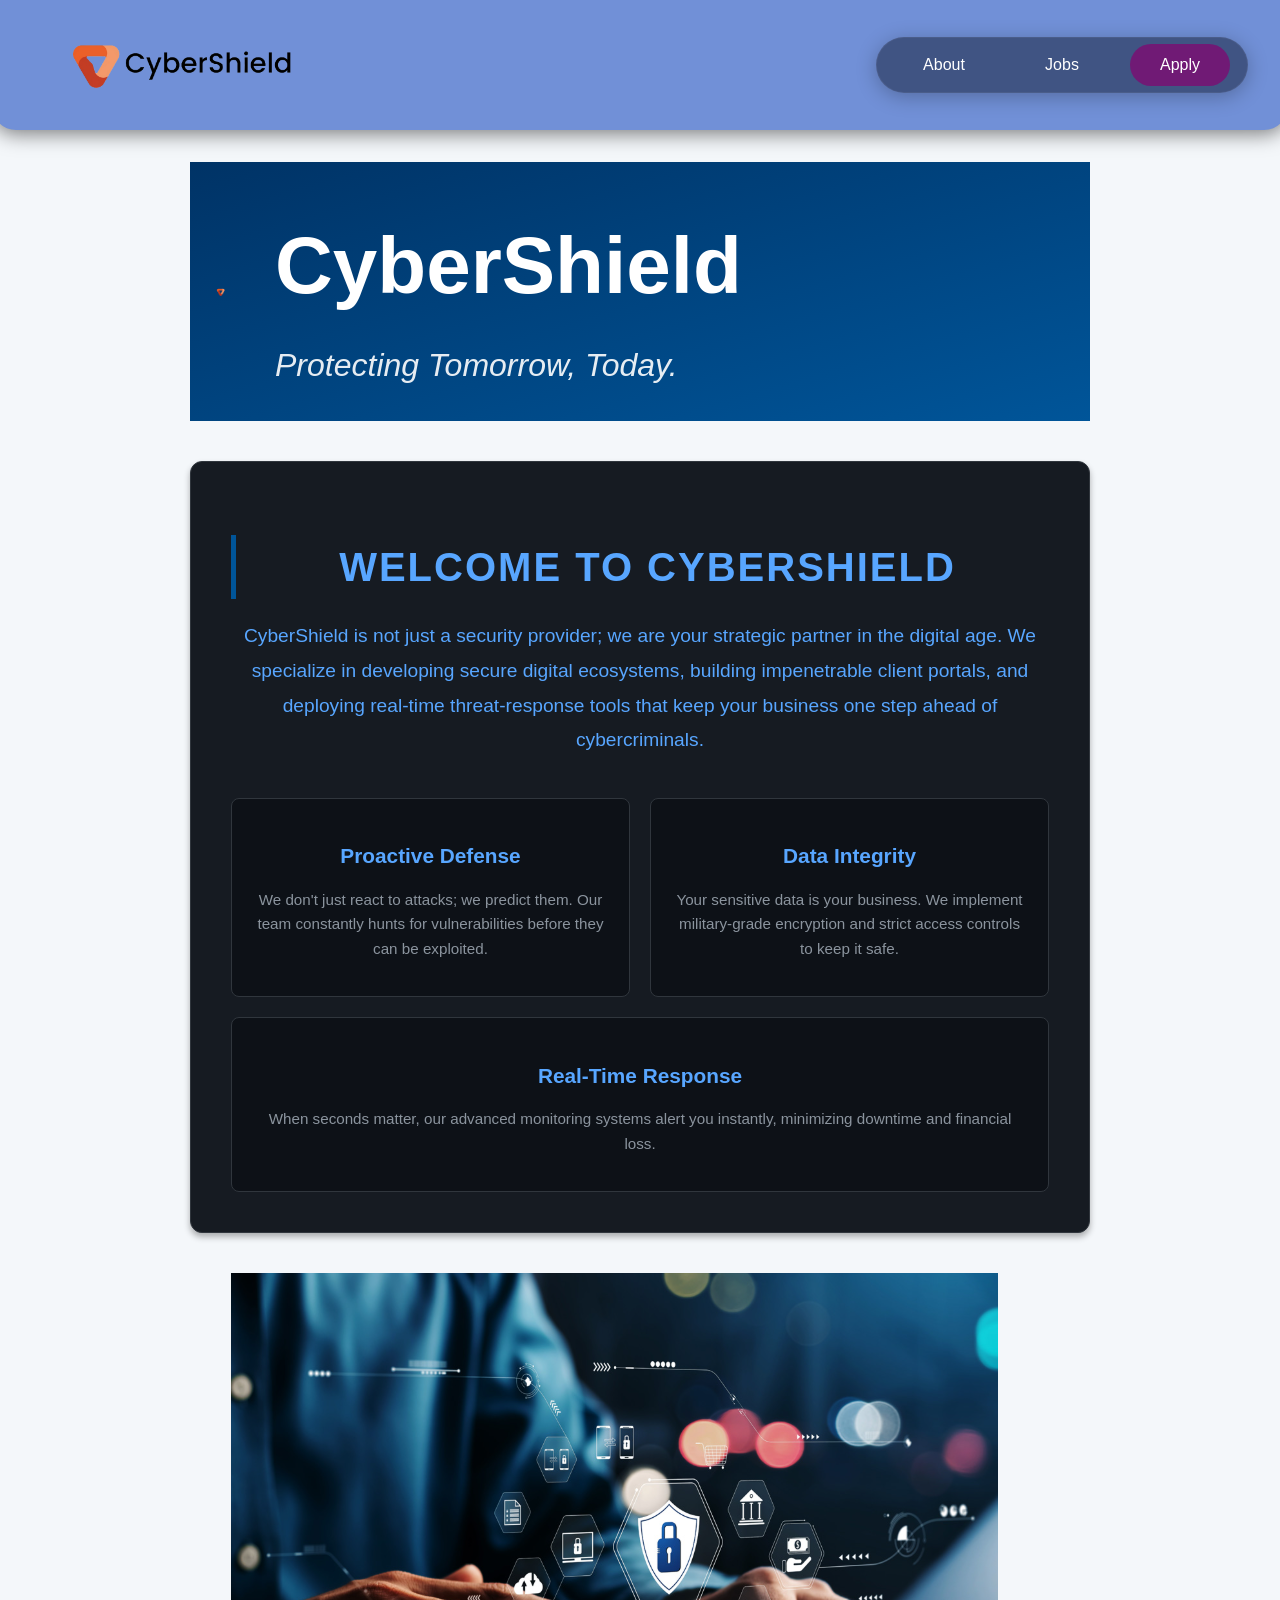
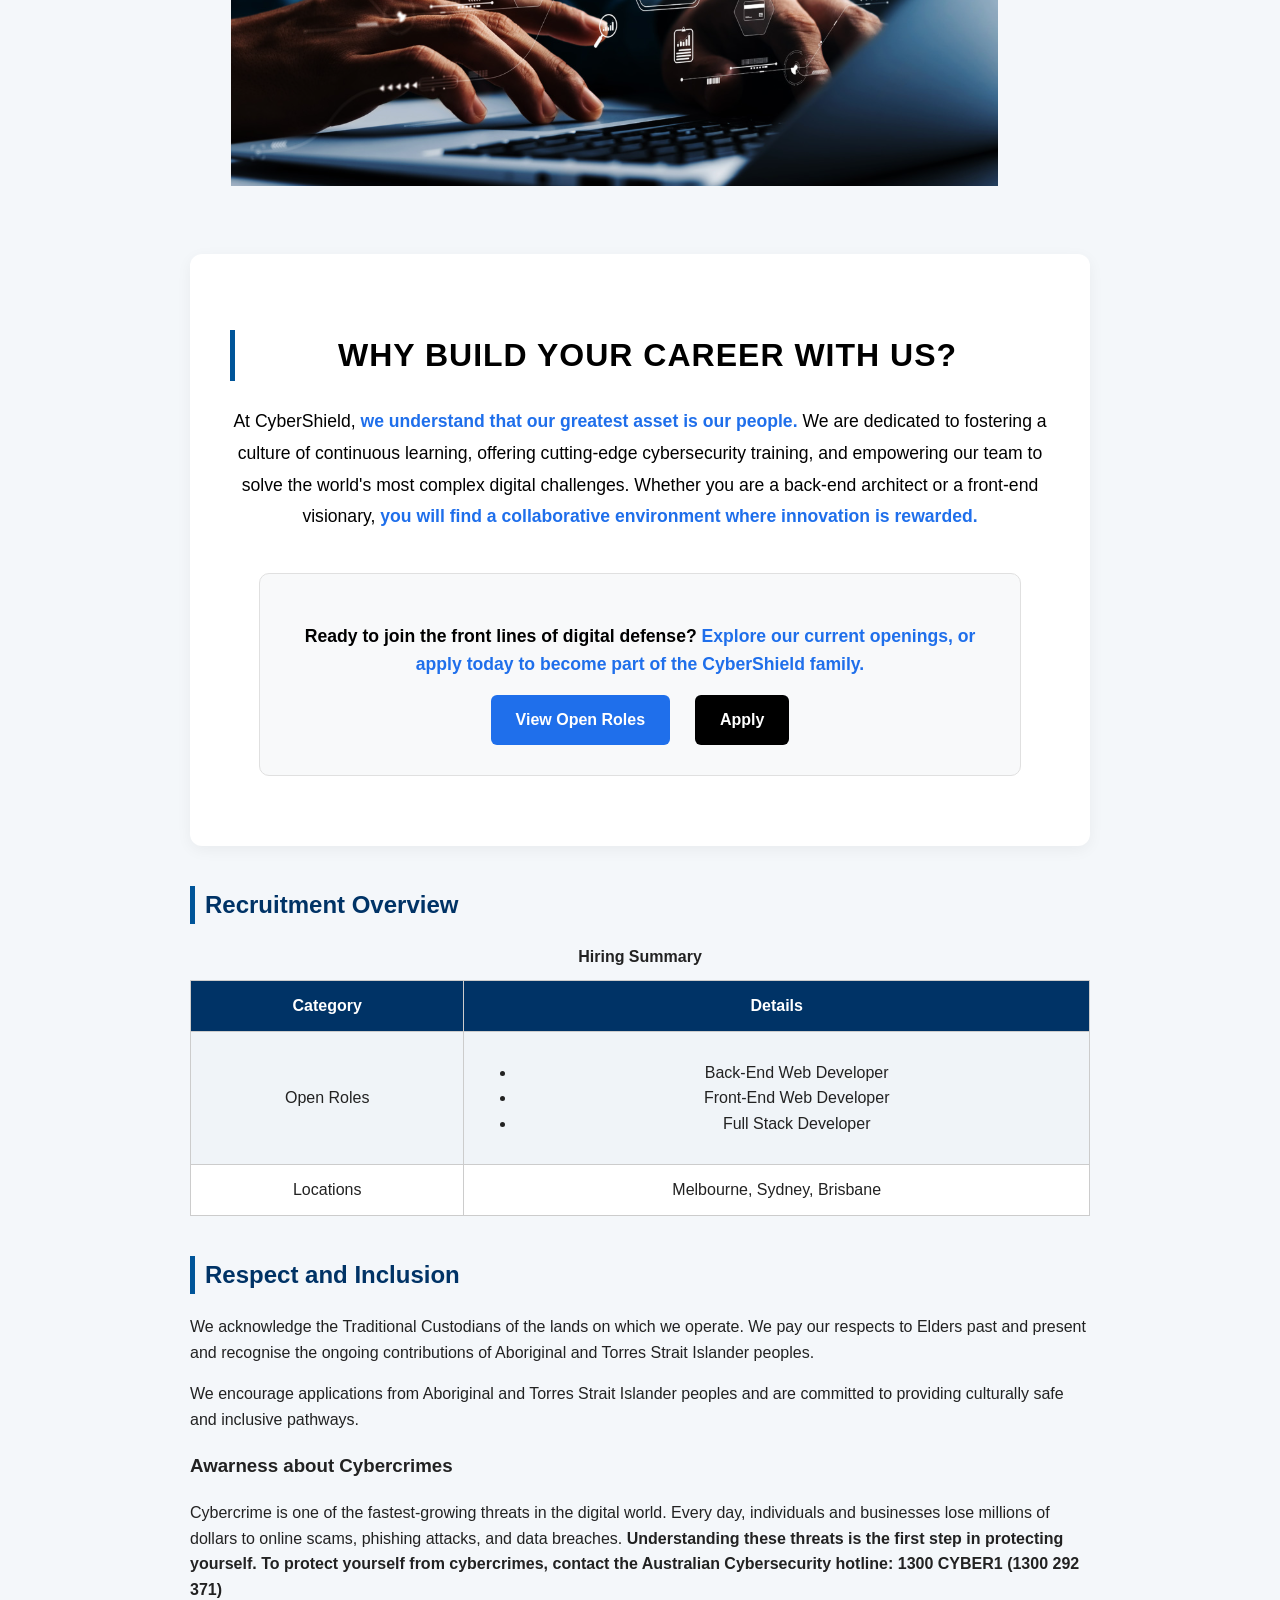
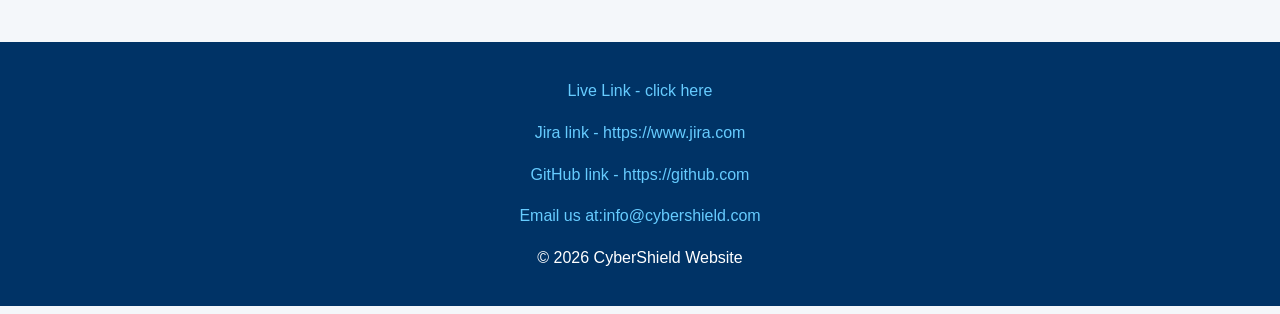
<file: index.html>
<!DOCTYPE html>
<html lang="en">
<head>
    <meta charset="UTF-8">
    <meta name="description" content="CyberShield Website Careers Portal">
    <meta name="author" content="Manas and Kshitij">
    <meta name="viewport" content="width=device-width, initial-scale=1.0">
    <title>CyberShield</title>

    
    <link rel="stylesheet" href="styles/styles.css">
    <link rel="stylesheet" href="styles/index.css">
</head>

<body>

    <!-- All global header elements live under 'header' tag -->
      <header>

        <!-- Main Menu/Navigation bar element -->
        <nav class="navbar">

         <!-- logo element (links to index page upon clicking)-->
         <div class="logo">
            <a href="index.html">
               <img src="images/logo-main.png" alt="Cybershield Logo">
            </a>
         </div>

         <!-- navigation links found in menu navbar -->
         <ul class="nav-links">
            <li><a href="about.html">About</a></li>
            <li><a href="jobs.html">Jobs</a></li>
            <li><a href="apply.html" class="cta-btn">Apply</a></li>
         </ul>

        </nav>
      </header>

<!-- edited by Shashanth: Hey Manas, hey Kshitij. I just fixed the code here real quick to actually get the menu bar I designed into it, so that the webpage is more consistent. Any queries about this, just reach out to me. Thanks. -->
    <main>
          <!-- Adding Logo and slogan -->
        <div class="brand">

           <img src="images/logo-only.png" alt="CyberShield Logo">

             <div>

               <h1>CyberShield</h1>
               <p><em>Protecting Tomorrow, Today.</em></p>

             </div>

        </div>

           <!-- Company intro- Used copilot to help me write the company intro. Didn't use it for writing the code in this section. -->
<section class="company-intro">
    <h2>Welcome to CyberShield</h2>
    <p class="intro-lead">
        CyberShield is not just a security provider; we are your strategic partner in the digital age. 
        We specialize in developing secure digital ecosystems, building impenetrable client portals, 
        and deploying real-time threat-response tools that keep your business one step ahead of cybercriminals.
    </p>


    <div class="trust-box">
        <div class="box">
            <h3> Proactive Defense</h3>
            <p>We don't just react to attacks; we predict them. Our team constantly hunts for vulnerabilities before they can be exploited.</p>
        </div>
        
        <div class="box">
            <h3> Data Integrity</h3>
            <p>Your sensitive data is your business. We implement military-grade encryption and strict access controls to keep it safe.</p>
        </div>

        <div class="box">
            <h3> Real-Time Response</h3>
            <p>When seconds matter, our advanced monitoring systems alert you instantly, minimizing downtime and financial loss.</p>
        </div>
    </div>
</section>
 <!-- Adding image -->
<figure class="hero">
    <img src="images/cyber-laptop.png" alt="Cybersecurity image">
    </figure>
<!-- Why Join Us Section- Used copitlot to help write the code and paragraph in this section, but understood the code. -->
<section class="why-join-us">
    <h2>Why Build Your Career with Us?</h2>
    <p class="bold-text">
        At CyberShield, <strong>we understand that our greatest asset is our people.</strong> We are dedicated to fostering a culture of 
        continuous learning, offering cutting-edge cybersecurity training, and empowering our team to solve the world's 
        most complex digital challenges. Whether you are a back-end architect or a front-end visionary, <strong>you will find a 
        collaborative environment where innovation is rewarded.</strong>
    </p>
    
    
    <div class="power-box">
        <p>
            Ready to join the front lines of digital defense? <strong>Explore our current openings, or apply today to become part of the CyberShield family.</strong>
        </p>
        <a href="jobs.html" class="button">View Open Roles</a>
        <a href="apply.html" class="button">Apply</a>
    </div>
</section>
           
 <!-- Used copilot to help write the code in this section but understood the code. -->
        <div>
        <section>
            <h2>Recruitment Overview</h2>
            <table>
    <caption>Hiring Summary</caption>
    <tr>
        <th>Category</th>
        <th>Details</th>
    </tr>
    <tr>
        <td>Open Roles</td>
        <td>
            <ul>
                <li>Back-End Web Developer</li>
                <li>Front-End Web Developer</li>
                <li>Full Stack Developer</li>
            </ul>
        </td>
    </tr>
    <tr>
        <td>Locations</td>
        <td>Melbourne, Sydney, Brisbane</td>
    </tr>
</table>
        </section>
        
    </div>
        <!-- Aboriginal & Torres Strait Islander acknowledgement- Used copilot to help write the respect and inclusion paragraph. Didn't use it to write the code in this section.-->
        <section>
            <h2>Respect and Inclusion</h2>
            <p>
                We acknowledge the Traditional Custodians of the lands on which we operate.
                We pay our respects to Elders past and present and recognise the ongoing
                contributions of Aboriginal and Torres Strait Islander peoples.
            </p>

            <p>
                We encourage applications from Aboriginal and Torres Strait Islander peoples
                and are committed to providing culturally safe and inclusive pathways.
            </p>
             <!-- Used copilot to help write the awareness about cybercrimes paragraph. Didn't use it to help write code here. -->
            <h3>Awarness about Cybercrimes</h3>
            <p>  Cybercrime is one of the fastest-growing threats in the digital world. Every day, individuals 
        and businesses lose millions of dollars to online scams, phishing attacks, and data breaches. 
        <strong>Understanding these threats is the first step in protecting yourself. To protect yourself from cybercrimes, contact the Australian Cybersecurity hotline: 1300 CYBER1 (1300 292 371) </strong> 
    </p>

       </section>

    </main>

    <!-- Footer -->
    <footer>
        <p> <a href="https://106410896.github.io/Group_Name_Pending_Project/">Live Link - click here</a> </p>
        <p> <a href="https://isaacmalual.atlassian.net/jira/software/projects/TECH/boards/34/backlog?atlOrigin=eyJpIjoiNTU5MTBlMGQzZTRiNDg4Yzk2YjMyODQyYzEyYmY0NWEiLCJwIjoiaiJ9">Jira link - https://www.jira.com</a> </p>
        <p> <a href="https://github.com/106410896/Group_Name_Pending_Project.git">GitHub link - https://github.com</a> </p>
        <p>
         <a href="mailto:info@cybershield.com"> Email us at:info@cybershield.com</a>
        
        </p>
        <p>&copy; 2026 CyberShield Website</p>
    </footer>

</body>
</html>
</file>
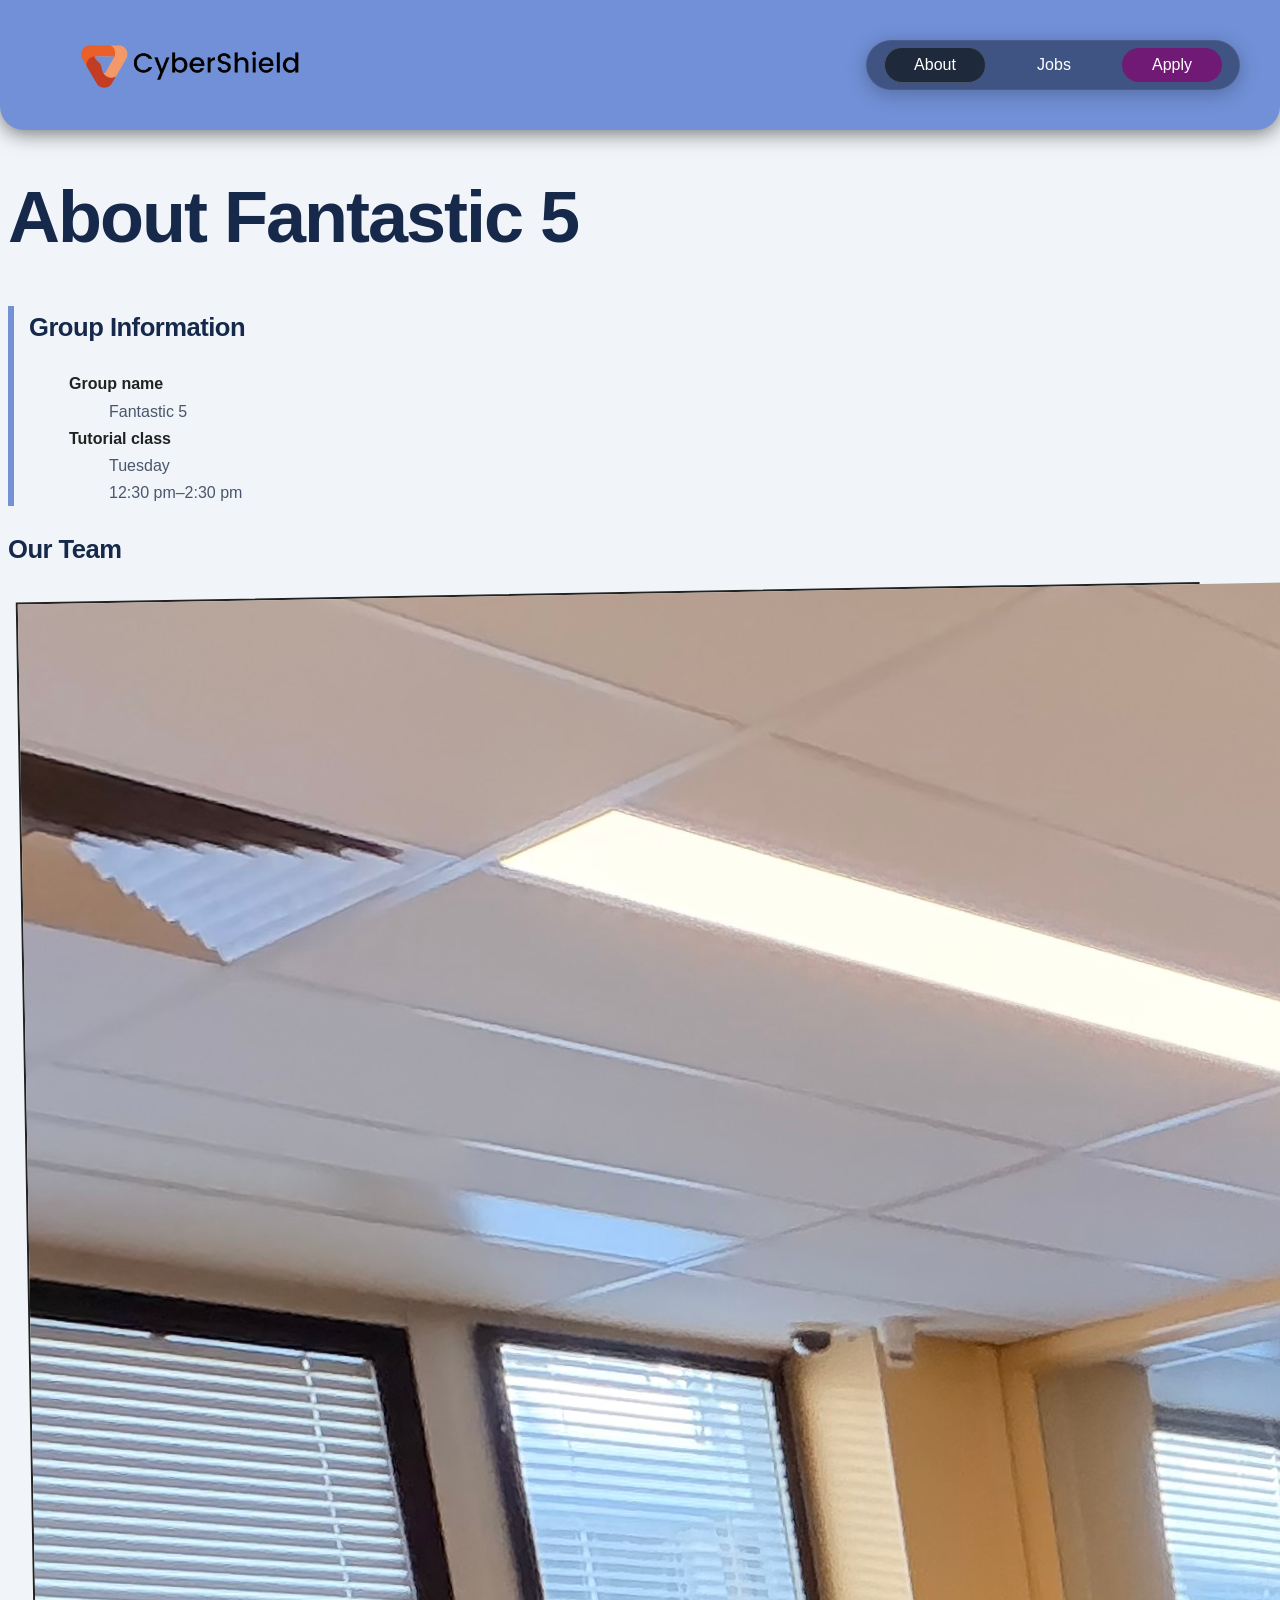
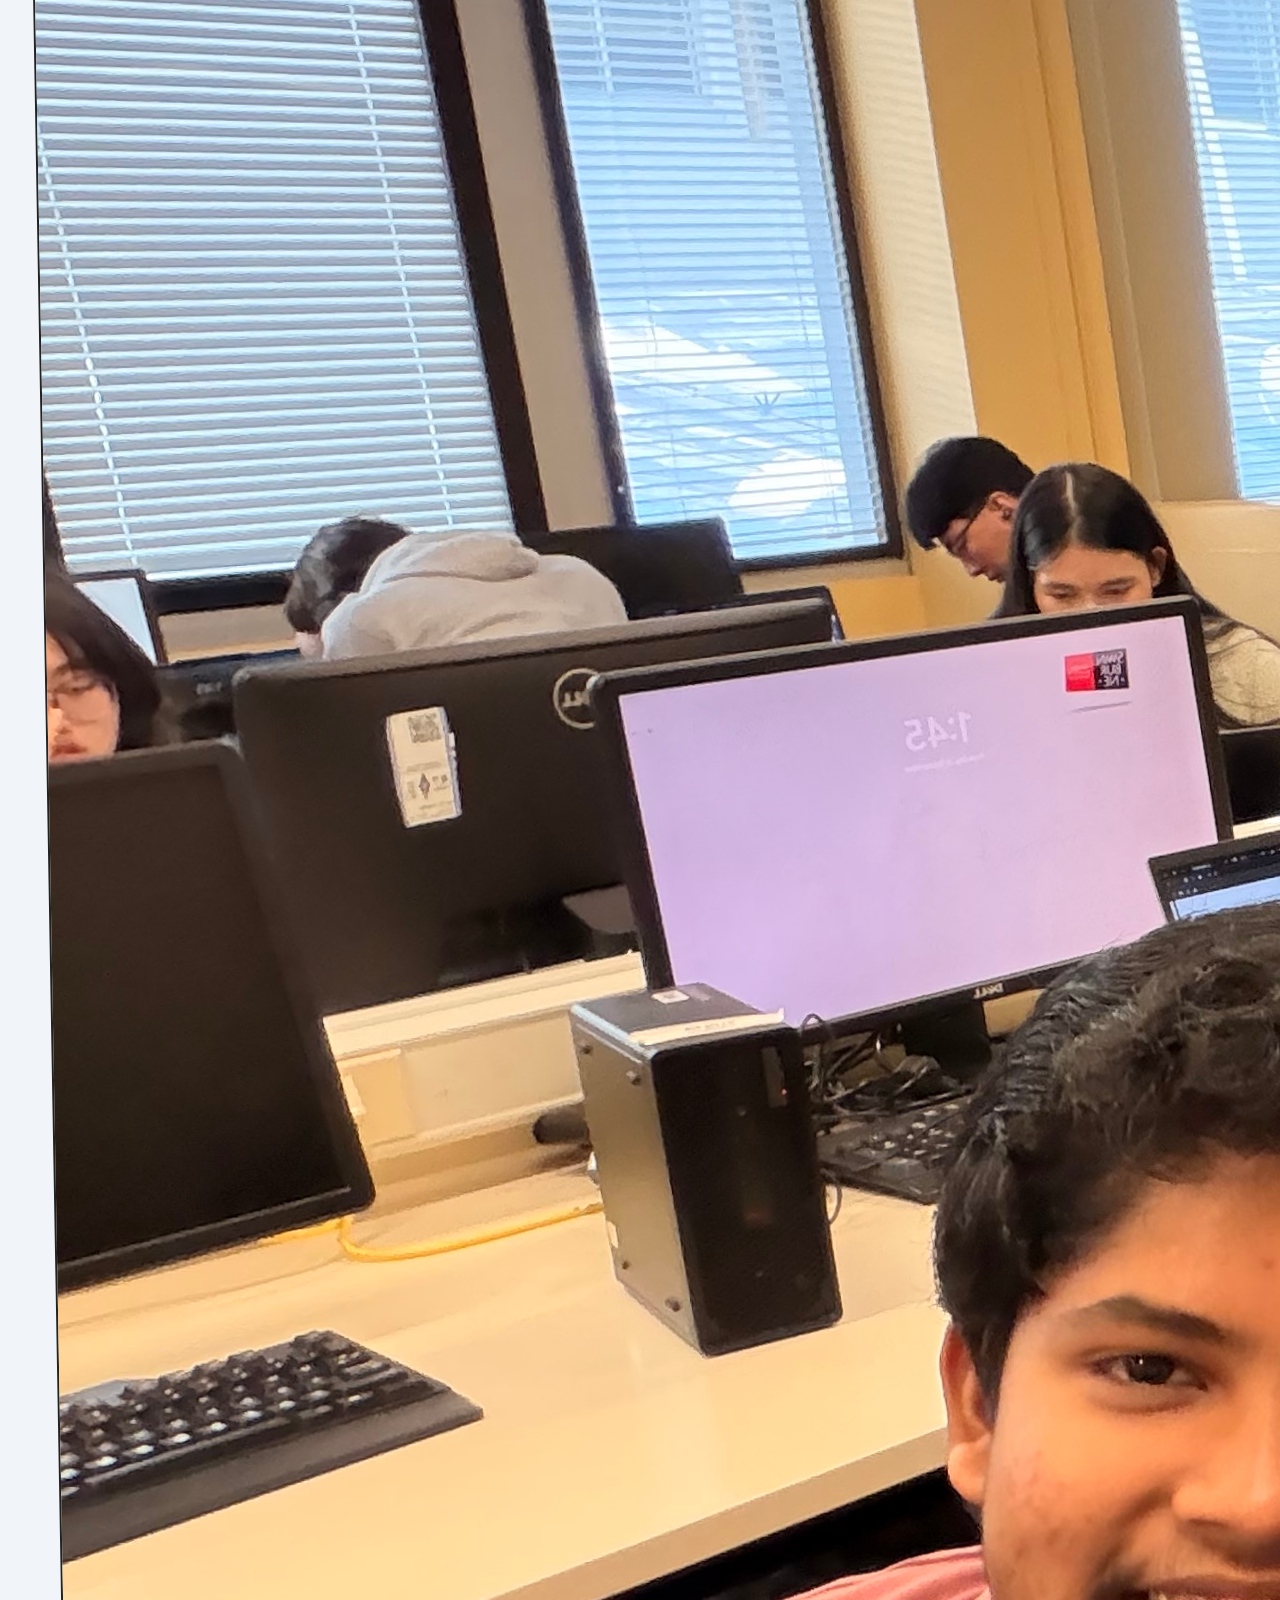
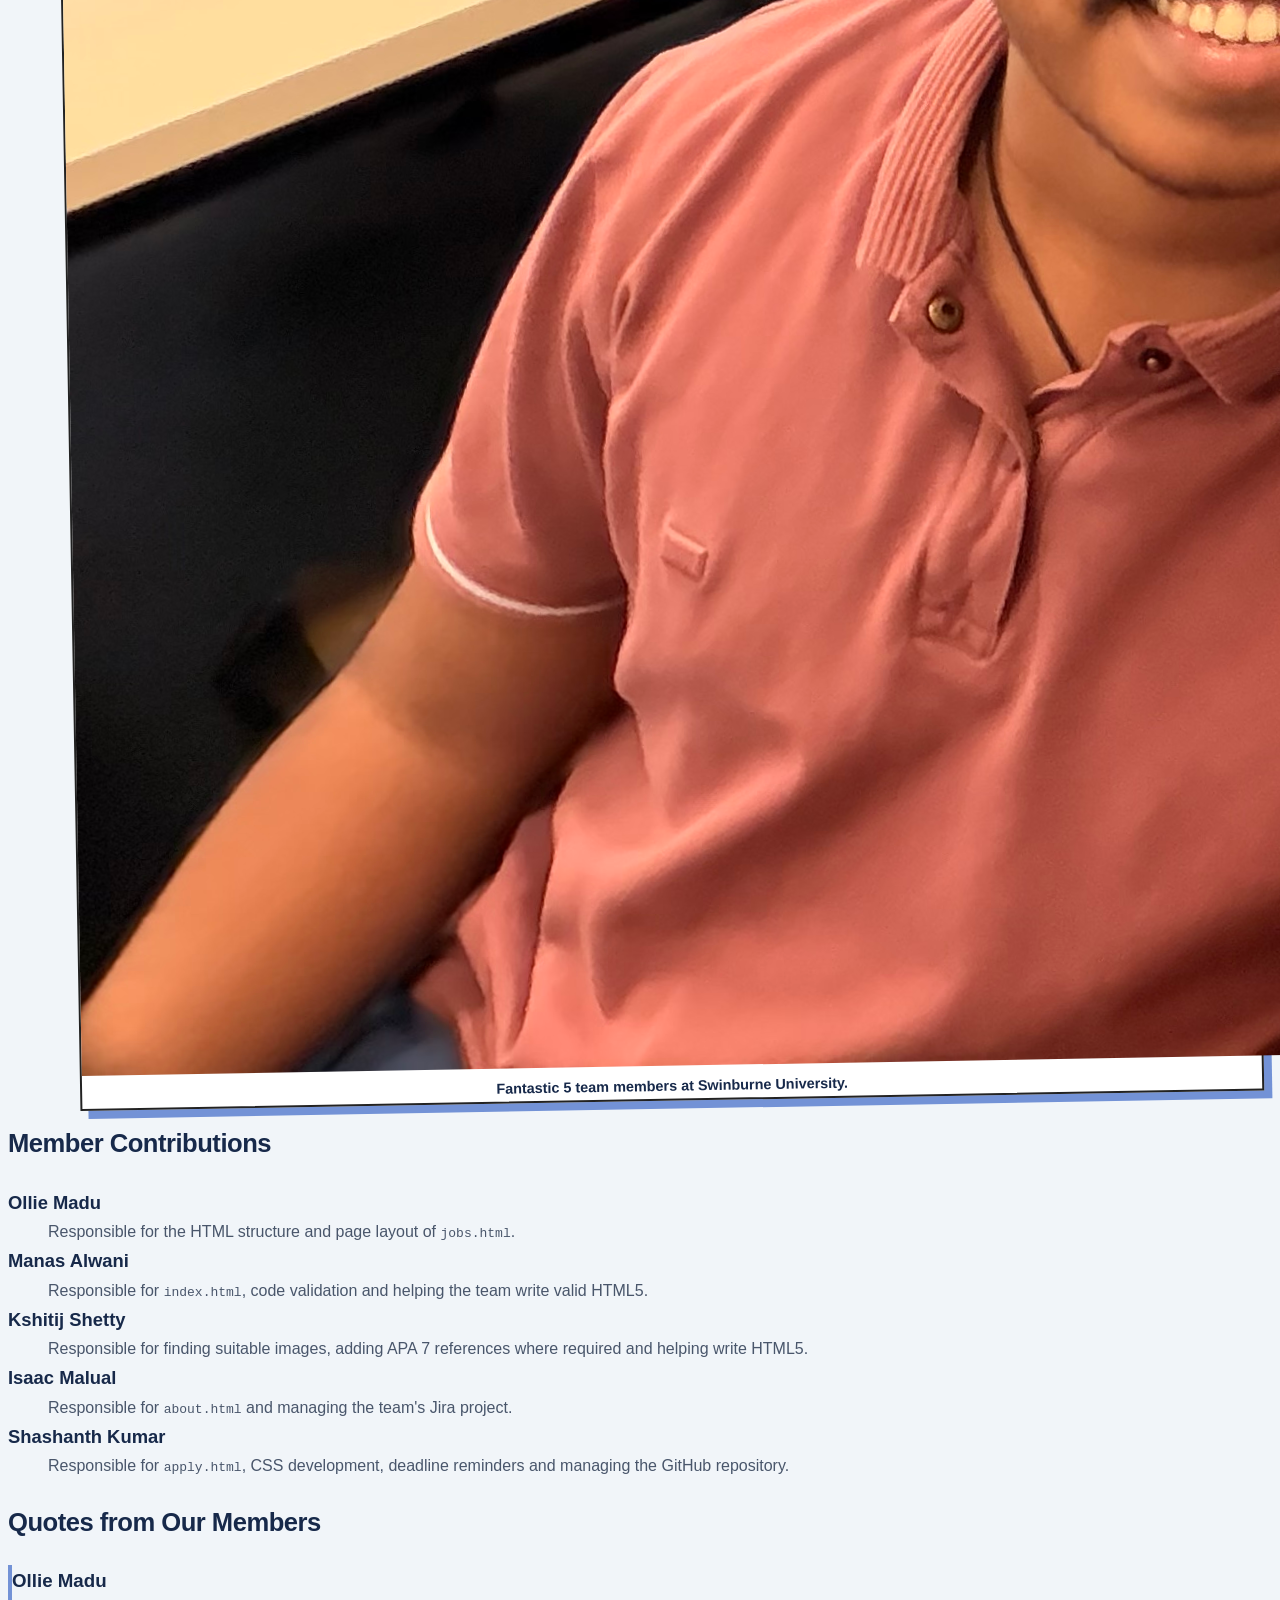
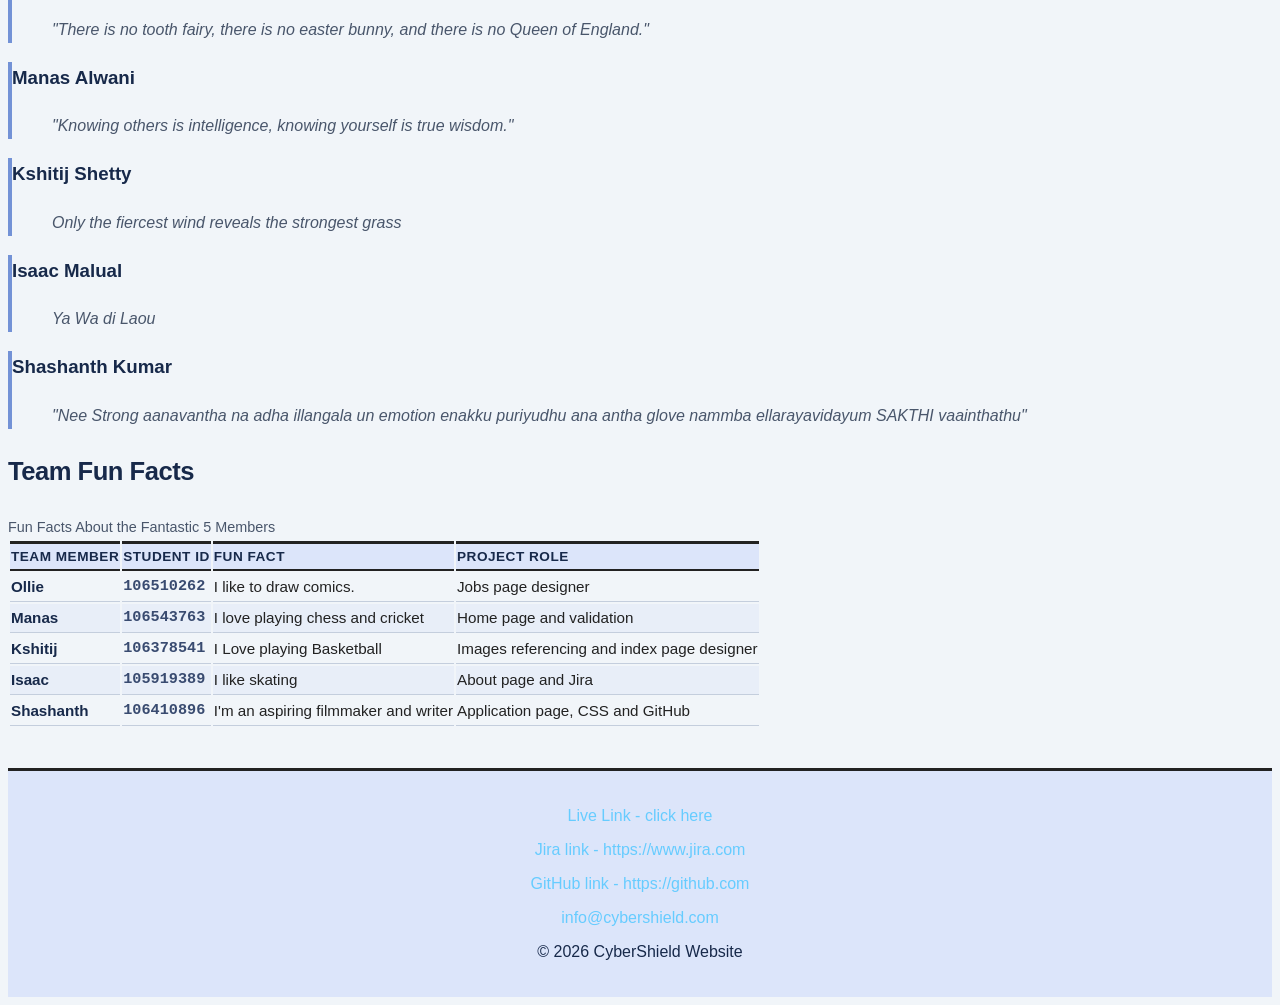
<file: about.html>
<!DOCTYPE html>
<html lang="en">
<head>
  <meta charset="utf-8">
  <meta name="viewport" content="width=device-width, initial-scale=1.0">
  <meta name="description" content="About the Fantastic 5 development team">
  <meta name="keywords" content="Fantastic 5, team, web development">
  <meta name="author" content="Fantastic 5">

  <link rel="stylesheet" href="styles/styles.css">
  <link rel="stylesheet" href="styles/about.css">

  <style>
    #group-information {
      padding-left: 15px;
      border-left: 10px solid #17365d;
    }
  </style>

  <title>About Fantastic 5</title>

</head>

<body>


    <header>
  <!-- Main Menu/Navigation bar element -->
    <nav class="navbar">

      <!-- logo element (links to index page upon clicking)-->
      <div class="logo">
          <a href="index.html">
            <img src="images/logo-main.png" alt="Cybershield Logo">
          </a>
      </div>

         <!-- navigation links found in menu navbar -->
      <ul class="nav-links">
        <li><a href="about.html" class="current-page" >About</a></li>
          <li><a href="jobs.html">Jobs</a></li>
          <li><a href="apply.html" class="cta-btn">Apply</a></li>
      </ul>

    </nav>
</header>

    
      

  <main>
    <h1>About Fantastic 5</h1>
    <section id="group-information">
      <h2>Group Information</h2>

     
      <ul>
        <li>
          Group name
          <ul>
            <li>Fantastic 5</li>
          </ul>
        </li>

        <li>
          Tutorial class
          <ul>
            <li>Tuesday</li>
            <li>12:30 pm–2:30 pm</li>
          </ul>
        </li>
      </ul>
    </section>

    <section id="group-photo">
      <h2>Our Team</h2>

      <figure>
        <img
          src="images/team.jpeg" id="team-photo" alt="Fantastic 5 Team Photo">

           <figcaption style="font-weight: bold;">
              Fantastic 5 team members at Swinburne University.
          </figcaption>

      </figure>
    </section>

    <section id="contributions">
      <h2>Member Contributions</h2>

      <!-- Definition list -->
      <dl>
        <dt>Ollie Madu</dt>
        <dd>
          Responsible for the HTML structure and page layout of
          <code>jobs.html</code>.
        </dd>

        <dt>Manas Alwani</dt>
        <dd>
          Responsible for <code>index.html</code>, code validation and helping
          the team write valid HTML5.
        </dd>

        <dt>Kshitij Shetty</dt>
        <dd>
          Responsible for finding suitable images, adding APA 7 references
          where required and helping write HTML5.
        </dd>

        <dt>Isaac Malual</dt>
        <dd>
          Responsible for <code>about.html</code> and managing the team's Jira
          project.
        </dd>

        <dt>Shashanth Kumar</dt>
        <dd>
          Responsible for <code>apply.html</code>, CSS development, deadline
          reminders and managing the GitHub repository.
        </dd>
      </dl>
    </section>

    <section id="member-quotes">
      <h2>Quotes from Our Members</h2>

      <article>
        <h3>Ollie Madu</h3>
        <blockquote lang="">
          <p>"There is no tooth fairy, there is no easter bunny, and there is
            no Queen of England."</p>
        </blockquote>
         
      </article>

      <article>
        <h3>Manas Alwani</h3>
        <blockquote lang="">
          <p>"Knowing others is intelligence, knowing yourself is true wisdom."</p>
        </blockquote>
         
      </article>

      <article>
        <h3>Kshitij Shetty</h3>
        <blockquote lang="">
          <p> Only the fiercest wind reveals the strongest grass</p>
        </blockquote>
         
      </article>

      <article>
        <h3>Isaac Malual</h3>
        <blockquote lang="">
          <p>Ya Wa di Laou</p>
        </blockquote>
         
      </article>

      <article>
        <h3>Shashanth Kumar</h3>
        <blockquote lang="">
          <p>"Nee Strong aanavantha na adha illangala un emotion enakku puriyudhu ana antha glove nammba ellarayavidayum SAKTHI vaainthathu"</p>
        </blockquote>
         
      </article>
    </section>

    <section id="fun-facts">
      <h2>Team Fun Facts</h2>

      <table>
        <caption>Fun Facts About the Fantastic 5 Members</caption>

        <thead>
          <tr>
            <th scope="col">Team Member</th>
            <th scope="col">Student ID</th>
            <th scope="col">Fun Fact</th>
            <th scope="col">Project Role</th>
            
          </tr>
        </thead>

        <tbody>
          <tr>
            <th scope="row">Ollie</th>
            <td>106510262</td>
            <td>I like to draw comics.</td>
            <td>Jobs page designer</td>
          </tr>

          <tr>
            <th scope="row">Manas</th>
            <td>106543763</td>
            <td> I love playing chess and cricket</td>
            <td>Home page and validation</td>
          </tr>

          <tr>
            <th scope="row">Kshitij</th>
            <td>106378541</td>
            <td>I Love playing Basketball</td>
            <td>Images referencing and index page designer</td>
          </tr>

          <tr>
            <th scope="row">Isaac</th>
            <td>105919389</td>
            <td>I like skating</td>
            <td>About page and Jira</td>
          </tr>

          <tr>
            <th scope="row">Shashanth</th>
            <td>106410896</td>
            <td>I'm an aspiring filmmaker and writer</td>
            <td>Application page, CSS and GitHub</td>
          </tr>
        </tbody>
      </table>
    </section>

  </main>

  <footer>
    <p> <a href="https://106410896.github.io/Group_Name_Pending_Project/">Live Link - click here</a> </p>
    <p> <a href="https://isaacmalual.atlassian.net/jira/software/projects/TECH/boards/34/backlog?atlOrigin=eyJpIjoiNTU5MTBlMGQzZTRiNDg4Yzk2YjMyODQyYzEyYmY0NWEiLCJwIjoiaiJ9">Jira link - https://www.jira.com</a> </p>
        <p> <a href="https://github.com/106410896/Group_Name_Pending_Project.git">GitHub link - https://github.com</a> </p>
        <p>
            <a href="mailto:info@cybershield.com">info@cybershield.com</a>
        </p>
        <p>&copy; 2026 CyberShield Website</p>
    </footer>

</body>
</html>
</file>
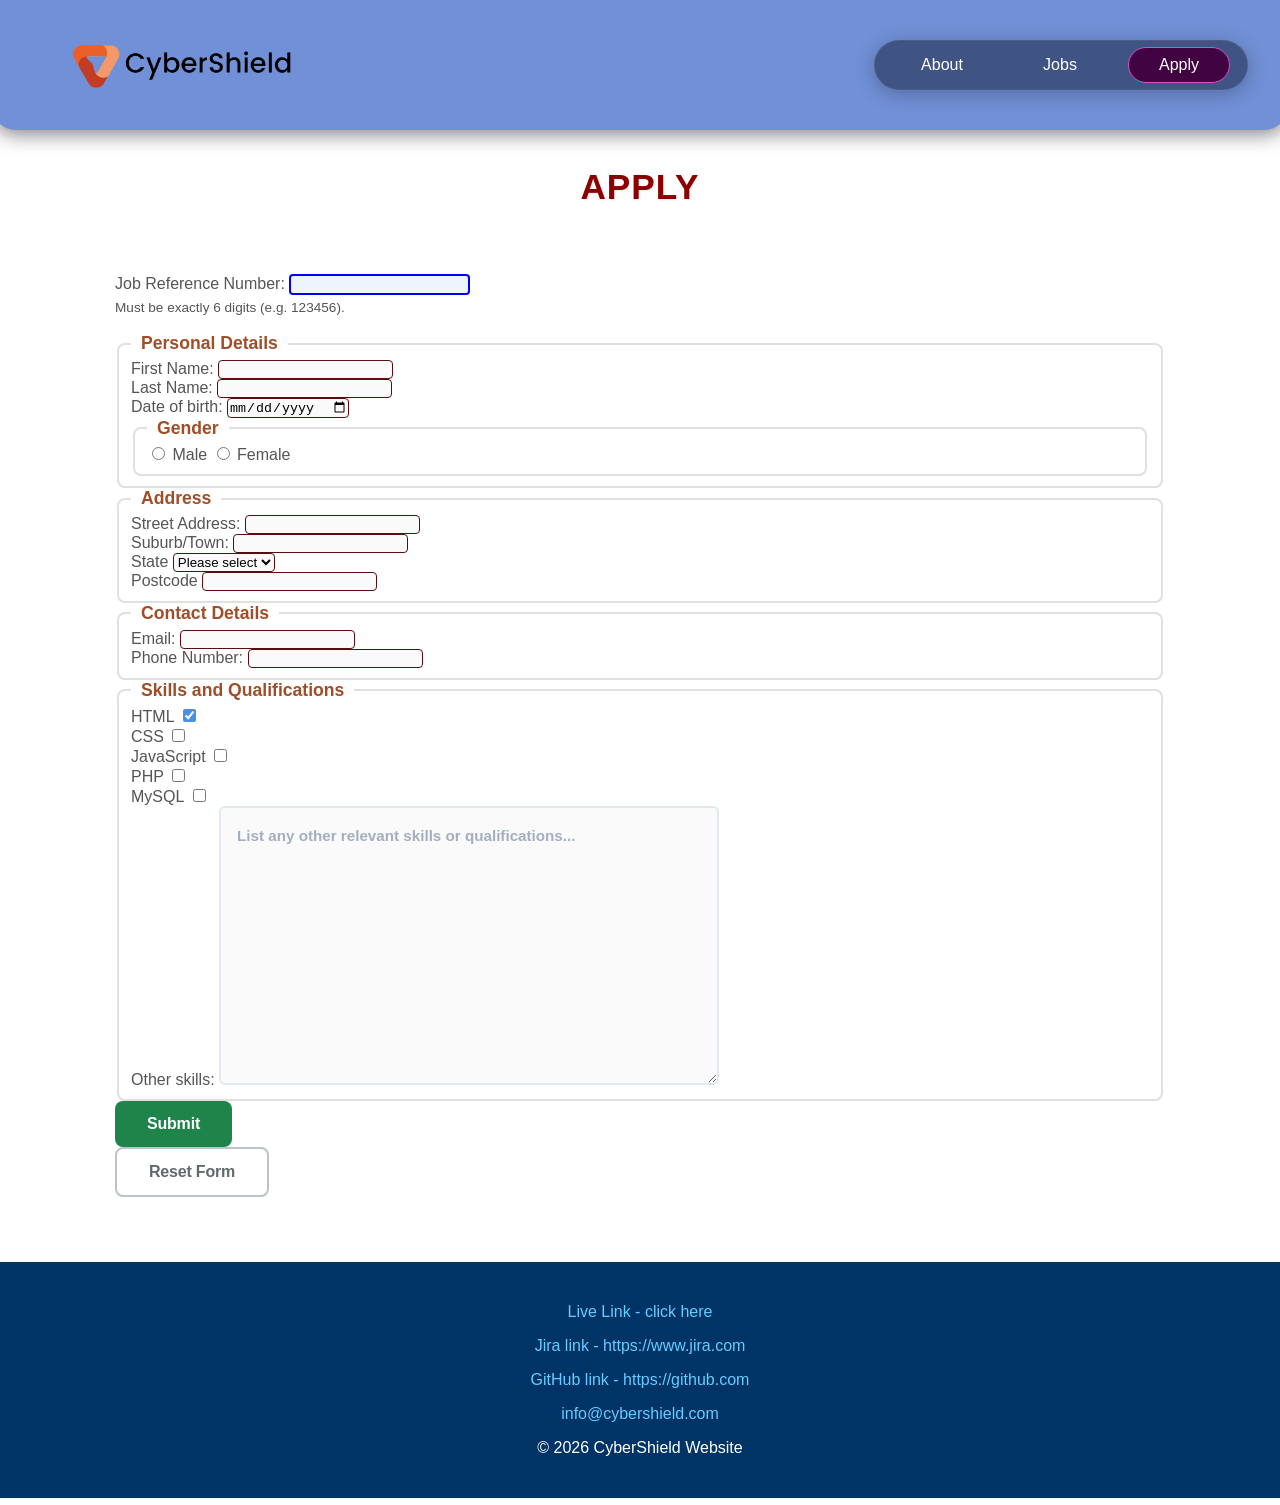
<file: apply.html>
<!DOCTYPE html>

<html lang="en">
    <head>
        <meta charset="UTF-8">
        <meta name="description" content="Applied Web Project - apply page (Fantastic5)">
        <meta name="keywords" content="HTML, COS10026, Project, Apply page, Fantastic5">
        <meta name="author" content="Alagarsamy Chandrasekar Shashanth Kumar">
        <title>Apply</title>

        <link rel="stylesheet" href="styles/styles.css">
        <link rel="stylesheet" href="styles/apply.css">
        <link rel="stylesheet" href="styles/apply-layout.css">

        <!-- Embedded CSS example -->
        <style>
            main h1 {
                text-align: center;
                margin-top: 40px;
                margin-bottom: 40px;
                text-shadow: 1px 1px 2px rgba(0, 0, 0, 0.1);
            }
        </style>

    </head>

    <body>

      <!-- All global header elements live under 'header' tag -->
      <header>

        <!-- Main Menu/Navigation bar element -->
        <nav class="navbar">

         <!-- logo element (links to index page upon clicking)-->
         <div class="logo">
            <a href="index.html">
               <img src="images/logo-main.png" alt="Cybershield Logo">
            </a>
         </div>

         <!-- navigation links found in menu navbar -->
         <ul class="nav-links">
            <li><a href="about.html">About</a></li>
            <li><a href="jobs.html">Jobs</a></li>
            <li><a href="apply.html" class="cta-btn current-page">Apply</a></li>
         </ul>

        </nav>
      </header>

      <!-- 'main' is a semantic tag that tells the browser where all the page-specific unique content lives. -->
      <main>

         <h1>Apply</h1>

        <!-- form created -->
        <form action="https://mercury.swin.edu.au/it000000/formtest.php" method="post">

            <!-- Job Reference number element-->
                <label for="job-ref-num">Job Reference Number:</label>
                <input type="text" id="job-ref-num" name="job-ref-num" pattern="[0-9]{6}" required aria-describedby="job-ref-hint" aria-required="true">

                <!-- In-Line CSS example -->

                <span id="job-ref-hint" style="display: block; font-size: 0.85em; color: #555555; margin-top: 5px;">Must be exactly 6 digits (e.g. 123456).</span>

                <br>

            <!-- Personal Details fieldset-->
            <fieldset class="personal-details-main-fieldset">

                <legend>Personal Details</legend>

                <!-- First Name Field -->
                 <div class="personal-details">
                    <label for="first-name">First Name:</label>
                    <input type="text" id="first-name" name="first-name" pattern="[A-Za-z\s]{1,20}" required aria-required="true">
                 </div>

                <!-- Last Name Field -->
                 <div class="personal-details">
                    <label for="last-name">Last Name:</label>
                    <input type="text" id="last-name" name="last-name" pattern="[A-Za-z\s]{1,20}" required aria-required="true">
                 </div>

                <!-- Date of birth Field -->
                 <div class="personal-details">
                    <label for="DOB">Date of birth:</label>
                    <input type="date" id="DOB" name="DOB" required aria-required="true">
                 </div>

                <!-- Radio Buttons for Gender fields -->
                 <fieldset class="gender-subgroup" aria-labelledby="gender-legend">
                    <legend id="gender-legend">Gender</legend>

                    <input type="radio" id="male" name="gender" value="Male" required aria-required="true">
                    <label for="male">Male</label>

                    <input type="radio" id="female" name="gender" value="Female" required aria-required="true">
                    <label for="female">Female</label>

                 </fieldset>
            </fieldset>


            <!-- Address fieldset -->
            <fieldset class="address-main-fieldset">

                <legend>Address</legend>

                <!-- Street Address Field -->
                 <div class="address">
                    <label for="street-address">Street Address:</label>
                    <input type="text" id="street-address" name="street-address" pattern="[A-Za-z0-9\s]{1,40}" required aria-required="true">
                 </div>

                <!-- Address Field -->
                 <div class="address">
                    <label for="suburb-town">Suburb/Town:</label>
                    <input type="text" id="suburb-town" name="suburb-town" pattern="[A-Za-z0-9\s]{1,40}" required aria-required="true">
                 </div>

                <!-- Dropdown list for state selection-->
                 <div class="state-subgroup">
                    <label for="state">State</label>
                    <select id="state" name="state" required aria-required="true">

                        <option value="">Please select</option>
                        <option value="VIC">VIC</option>
                        <option value="NSW">NSW</option>
                        <option value="QLD">QLD</option>
                        <option value="NT">NT</option>
                        <option value="WA">WA</option>
                        <option value="SA">SA</option>
                        <option value="TAS">TAS</option>
                        <option value="ACT">ACT</option>

                    </select>
                 </div>

                <!-- Postcode field -->
                 <div class="address">
                    <label for="postcode">Postcode</label>
                    <input type="text" id="postcode" name="postcode" pattern="[0-9]{4}" required aria-required="true">
                 </div>

            </fieldset>


            <!-- Contact Details fieldset -->
            <fieldset class="contact-details-main-fieldset">

               <legend>Contact Details</legend>

               <!-- Email field -->
               <div class="contact-details">
                  <label for="email">Email:</label>
                  <input type="email" id="email" name="email" required aria-required="true">
               </div>

               <!-- Phone number field -->
               <div class="contact-details">
                  <label for="phone-number">Phone Number:</label>
                  <input type="text" id="phone-number" name="phone-number" pattern="[0-9]{8,12}" required aria-required="true">
               </div>

            </fieldset>
            

            <!-- Skills And Qualifications fieldset -->
            <fieldset class="skills-and-qualifications-main-fieldset" role="group" aria-labelledby="skills-legend" >

               <legend id="skills-legend">Skills and Qualifications</legend>

               <!-- the following are the checkbox fields for the 'Skills' field -->

               <div class="skills-subgroup">
                  <label for="html">HTML</label>
                  <input type="checkbox" id="html" name="skills[]" value="HTML" checked>
               </div>

               <div class="skills-subgroup">
                  <label for="css">CSS</label>
                  <input type="checkbox" id="css" name="skills[]" value="CSS">
               </div>

               <div class="skills-subgroup">
                  <label for="javascript">JavaScript</label>
                  <input type="checkbox" id="javascript" name="skills[]" value="JavaScript">
               </div>

               <div class="skills-subgroup">
                  <label for="php">PHP</label>
                  <input type="checkbox" id="php" name="skills[]" value="PHP">
               </div>

               <div class="skills-subgroup">
                  <label for="mysql">MySQL</label>
                  <input type="checkbox" id="mysql" name="skills[]" value="MySQL">
               </div>


               <!-- 'Other Skills' text area field-->
               <div class="other-skills-subgroup">
                  <label for="other-skills">Other skills:</label>
                  <textarea id="other-skills" name="other-skills" rows="10" cols="50" placeholder="List any other relevant skills or qualifications..."></textarea>
               </div>


            </fieldset>


            <!-- 'Submit' and 'Reset' buttons -->

            <div class="end-of-form-buttons">
               <input type="submit" value="Submit">
            </div>
            
            <div class="end-of-form-buttons">
               <input type="reset" value="Reset Form">
            </div>

        </form>

      </main>

      <footer>
         <p> <a href="https://106410896.github.io/Group_Name_Pending_Project/">Live Link - click here</a> </p>
         <p> <a href="https://isaacmalual.atlassian.net/jira/software/projects/TECH/boards/34/backlog?atlOrigin=eyJpIjoiNTU5MTBlMGQzZTRiNDg4Yzk2YjMyODQyYzEyYmY0NWEiLCJwIjoiaiJ9">Jira link - https://www.jira.com</a> </p>
        <p> <a href="https://github.com/106410896/Group_Name_Pending_Project.git">GitHub link - https://github.com</a> </p>
        <p>
            <a href="mailto:info@cybershield.com">info@cybershield.com</a>
        </p>
        <p>&copy; 2026 CyberShield Website</p>
      </footer>

    </body>
</html>
</file>
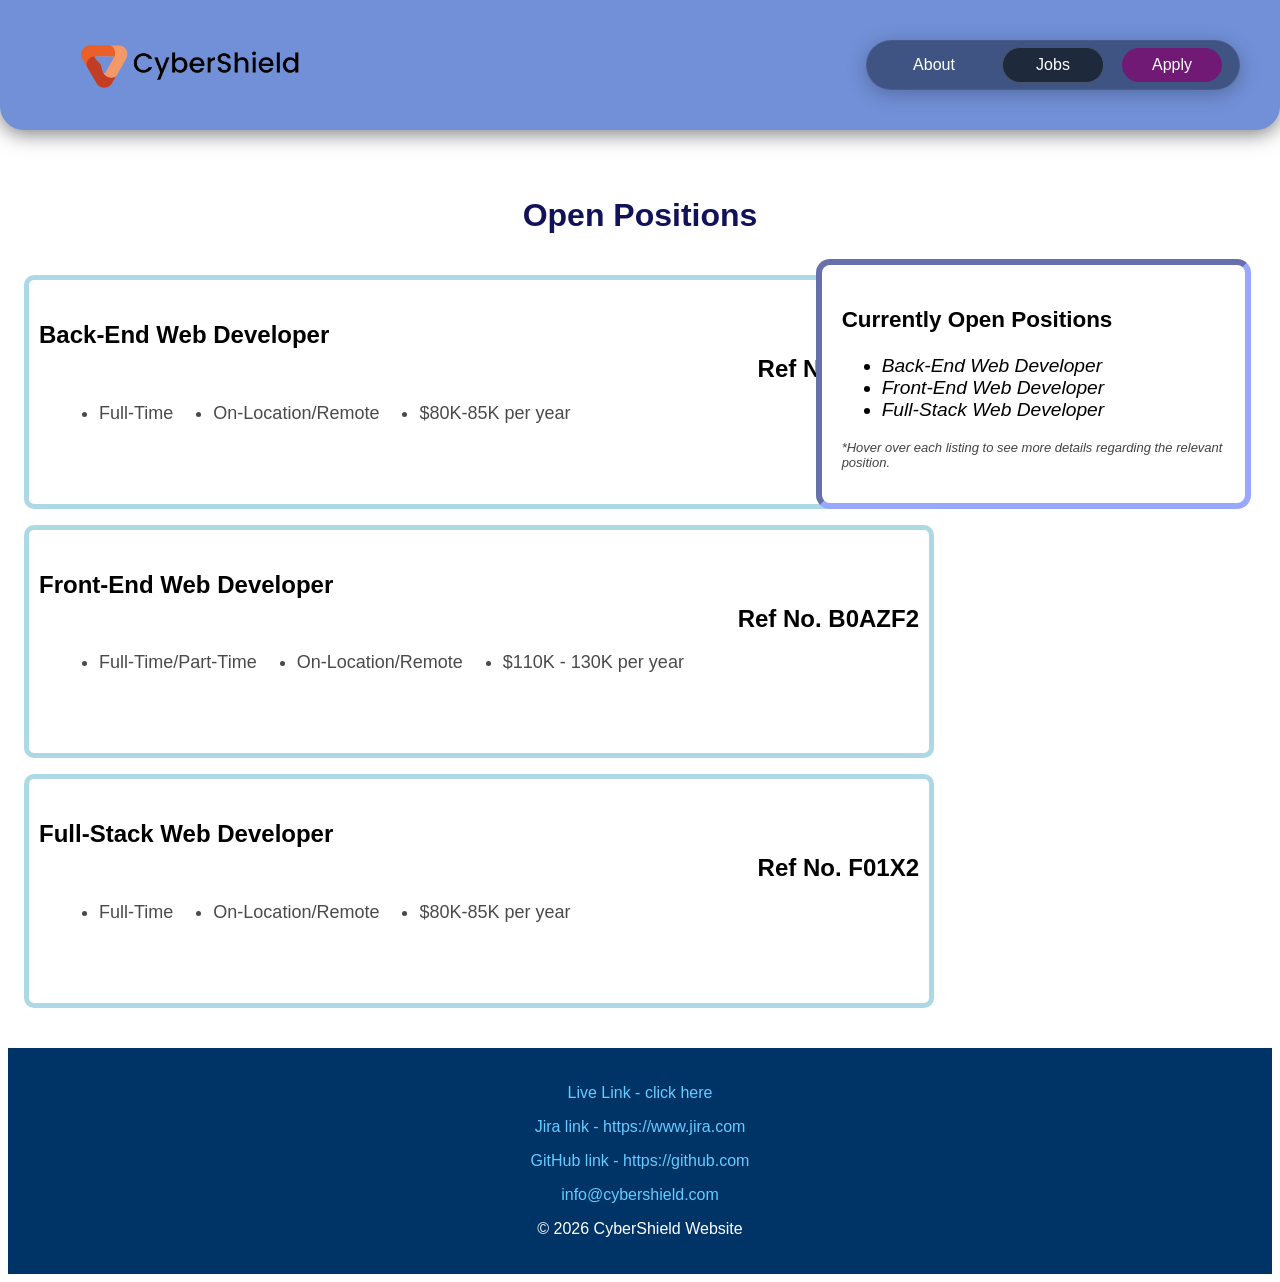
<file: jobs.html>
<!DOCTYPE html>
<html lang="en">

<head>
  <meta charset="utf-8">
  <meta name="description" content="Job Title Page">
  <meta name="keywords" content="">
  <meta name="author" content="Ollie Madu">

  <link rel="stylesheet" href="styles/jobs.css">
  <link rel="stylesheet" href="styles/styles.css">

  <title>Position Description Page</title>

  <!-- Font size, color and style for paragraphs within the aside section -->
  <style>

    aside p {font-size: small; font-style: italic; color: rgb(68, 66, 66);}

  </style>

</head>

<body>
  <header>

    <!-- Font size, color and style for paragraphs within the aside section -->
    <nav class="navbar">
      <div class="logo">
        <a 
        href="index.html"><img src="images/logo-main.png" alt="Cybershield Logo">
        </a>
      </div>

      <!-- Navigation bar -->
      <ul class="nav-links">
        <li><a href="about.html">About</a></li>
        <li><a href="jobs.html" class="current-page">Jobs</a></li>
        <li><a href="apply.html" class="cta-btn">Apply</a></li> 
      </ul>
    </nav>
    
  </header>

  <p style="margin-block: 60px;"></p>
  <h1 style="text-align: center; color: rgb(18, 18, 91);">Open Positions</h1>
  <p style="margin-block: 60px;"></p>

  <!-- List of available jobs -->
  <aside>
    <h3> Currently Open Positions</h3>
    <ul>
      <li><em>Back-End Web Developer</em></li>
      <li><em>Front-End Web Developer</em></li>
      <li><em>Full-Stack Web Developer</em></li>
    </ul>
    <p>*Hover over each listing to see more details regarding the relevant position.</p>
  </aside>

    <div>



<!-- Back-End Description -->
      <section class="column">
      <h1>Back-End Web Developer</h1>
      <h2 style="text-align: right;"><strong>Ref No. </strong>F01X2</h2>

      <ul class="auto-view">
        <li>Full-Time</li>
        <li>On-Location/Remote</li>
        <li>$80K-85K per year</li>
      </ul>

      <p style="margin-block: 70px;"></p>

      <!-- Set to be hidden unless mouse hovers the column -->
      <div class="toggle-view">
        <h2>Description:</h2>
        <p> A <strong>Back-End Web Developer</strong> To provide code for the structure of 
          an online platform that informs users on destination information, tour bookings, 
          accommodation services as well as options for a personalised travel plan.
        </p>

        <h2>Key Responsibilities Include:</h2>
        <ol>
          <li>Developing the structure for a responsive tourism website using HTML5.</li>
          <li>Incorparating interactive elements to enchance UX. </li>
          <li>Working closely with your team to reach deadlines.</li>
          <li>Performing Quality Assurance (QA).</li>
          <li>Educating junior programmers.</li>
        </ol>

        <h2>Key Skills:</h2>
        <ul>
          <li>4 years of experience in HTML (including CSS), PHP, MySQL & JavaScript.</li>
          <li>Team managment skills.</li>
          <li>Strong Communication Skills</li>
          <li>Undergraduate Degree in Computer Science.</li>
          <li>Familiarity with relevant APIs</li>
          <li>A positive mindset.</li>
        </ul>

        <h2>Preferable Skills:</h2>
        <ul>
          <li>Fluency in Ruby and Java.</li>
          <li>Some knowledge regarding Front-End Web Development.</li>
        </ul>

        <p style="margin-block: 40px; line-height: 150px;"></p>

        <!-- Reporting Line -->
        <p>
          <em>For further enquiries, please contact here (Ollie Madu):</em> 
          <a href="mailto:106510262@student.swin.edu.au" target="_blank" 
           title="Reporting Line">Email</a>
        </p>

        <p style="margin-block: 40px; line-height: 150px;"></p>

        <!-- Apply button -->
        <a href="apply.html" class="button">Apply</a>
      </div>

        </section>

<!-- Front-End Description -->
      <section class="column">
      <h1>Front-End Web Developer</h1>
      <h2 style="text-align: right;"><strong>Ref No. </strong>B0AZF2</h2>

      <ul class="auto-view">
        <li>Full-Time/Part-Time</li>
        <li>On-Location/Remote</li>
        <li>$110K - 130K per year</li>
      </ul>

      <p style="margin-block: 70px;"></p>

      <!-- Set to be hidden unless mouse hovers the column -->
      <div class="toggle-view">
        <h2>Description:</h2>
        <p> A <strong>Front-End Web Developer</strong> to design a visually appealing cyber-awareness website that incorparates
        a responsive design that can function across all devices.
        </p>

        <h2>Key Responsibilities Include:</h2>
        <ol>
          <li>Design and manage the visual functionality of the website (buttons, scrollbars, etc)</li>
          <li>Keep in touch with back-end developers for clarity or to suggest improvements</li>
          <li>Ensure that the website is well optimised.</li>
          <li>Work closely with your team to reach deadlines.</li>
        </ol>

        <h2>Key Skills:</h2>
        <ul>
          <li>3 years of experience in HTML (including CSS) and JavaScript.</li>
          <li>A Undergraduate Degree in Computer science</li>
          <li>Team managment skills.</li>
          <li>Undergraduate Degree in Computer Science.</li>
          <li>A positive mindset.</li>
        </ul>

        <h2>Preferable Skills:</h2>
        <ul>
          <li>Fluency in SQL, PHP, Ruby and Java</li>
          <li>Knowledge of Back-End web development</li>
          <li>Patience and a wilingness to learn.</li>
        </ul>

        <p style="margin-block: 40px; line-height: 150px;"></p>

        <!-- Reporting Line -->
        <p>
          <em>For further enquiries, please contact here (Shashanth Kumar): </em>
          <a href="mailto:106410896@student.swin.edu.au" target="_blank" 
           title="Reporting Line">Email</a>
        </p>

        <p style="margin-block: 40px; line-height: 150px;"></p>

        <!-- Apply button -->
        <a href="apply.html" class="button">Apply</a>
      </div>

        </section>

<!-- Full-Stack Description -->
      <section class="column">
      <h1>Full-Stack Web Developer</h1>
      <h2 style="text-align: right;"><strong>Ref No. </strong>F01X2</h2>

      <ul class="auto-view">
        <li>Full-Time</li>
        <li>On-Location/Remote</li>
        <li>$80K-85K per year</li>
      </ul>

      <p style="margin-block: 70px;"></p>

      <!-- Set to be hidden unless mouse hovers the column -->
      <div class="toggle-view">
        <h2>Description:</h2>
        <p> A <strong>Full-Stack Web Developer</strong> to handle the Front-End and Back-End development of 
          a cyber-awareness website.
        </p>

        <h2>Key Responsibilities Include:</h2>
        <ol>
          <li>Develop the structure for a responsive cyber-awareness website using HTML5.</li>
          <li>Incorparate interactive elements to enchance UX. </li>
          <li>Work closely with your team to reach deadlines.</li>
          <li>Performing Quality Assurance (QA).</li>
          <li>Educating junior programmers.</li>
        </ol>

        <h2>Key Skills:</h2>
        <ul>
          <li>5 years of experience in HTML (including CSS) and JavaScript.</li>
          <li>Team managment skills.</li>
          <li>Strong Communication Skills</li>
          <li>Undergraduate Degree in Computer Science.</li>
          <li>Knowledge on how to build APIs.</li>
          <li>A positive mindset.</li>
          <li>Experience with cloud computing.</li>
        </ul>

        <h2>Preferable Skills:</h2>
        <ul>
          <li>Fluency in SQL, PHP, Ruby and Java, Node.js, AWS.</li>

        </ul>

        <p style="margin-block: 40px; line-height: 150px;"></p>

        <!-- Reporting Line -->
        <p>
          <em>For further enquiries, please contact here (Issac Malual): </em>
          <a href="mailto:106510262@student.swin.edu.au" target="_blank" 
           title="Reporting Line">Email</a>
        </p>

        <p style="margin-block: 40px; line-height: 150px;"></p>

        <!-- Apply button -->
        <a href="apply.html" class="button">Apply</a>
      </div>

        </section>

    <!-- Footer section -->
    <footer>
      <p> <a href="https://106410896.github.io/Group_Name_Pending_Project/">Live Link - click here</a> </p>
      <p> <a href="https://isaacmalual.atlassian.net/jira/software/projects/TECH/boards/34/backlog?atlOrigin=eyJpIjoiNTU5MTBlMGQzZTRiNDg4Yzk2YjMyODQyYzEyYmY0NWEiLCJwIjoiaiJ9">Jira link - https://www.jira.com</a> </p>
        <p> <a href="https://github.com/106410896/Group_Name_Pending_Project.git">GitHub link - https://github.com</a> </p>
        <p>
          <a href="mailto:info@cybershield.com">info@cybershield.com</a>
        </p>
        <p>&copy; 2026 CyberShield Website</p>
    </footer>

    </div>
</body>
</file>
<file: styles/styles.css>
/*

filename: styles.css

author: Alagarsamy Chandrasekar Shashanth Kumar

created: 7 September 2026 (07/09/2026)

last modified: 11 September 2026 (11/09/2026)

description: links to all pages

*/

/*

_______________________________________________________________________________________________

GLOBAL STYLESHEET
-----------------------------------------------------------------------------------------------

This stylesheet is applied to every page. It contains the elements of the web page that stay
consistent across all pages (i.e. menu navigation bars, footers, etc). If any work is done
to such global elements, please ensure to do it and keep it here for ease of coding and
an organised workspace.

_______________________________________________________________________________________________

*/

body
{font-family: 'Lucida Sans', 'Lucida Sans Regular', 'Lucida Grande', 'Lucida Sans Unicode', Geneva, Verdana, sans-serif;}

footer {
    text-align: center;
    padding: 20px;
    background-color: #003366;
    color: white;
    margin-top: 40px;
}

footer a {
    color: #66ccff;
    text-decoration: none;
}

footer a:hover {
    text-decoration: underline;
}

.logo {
    display: flex;
    align-items: center;
    max-width: 100px;
}

/* ensures link clickable space covers entire logo area */
.logo a {
    display: block;
    width: 100%;
}

.logo img {
    width: 100%;
    height: auto;
    display: block;
    
    transform: scale(3); /* scales image by 25% without tampering menu bar size */
    transform-origin: left center; /* keeps locked left to avoid tampering with padding */
}

/* strips away underline and hyperlink blue color from nav-links */
.nav-links a {
    text-decoration: none;
    color: white;
    font-size: 16px;
    font-weight: 500;
    display: block; /* link fills entire clickable space of individual nav-link pill */
    padding: 8px 0;
}

/* stacks menu navigation links horizontally and removes visibility of bullet points */
.nav-links {
    display: flex;
    list-style: none;
    align-items: center;
}

.nav-links li {
    margin-inline: 5px; /* spaces out list items of navigation link classes, to ensure links themselves are spaced out evenly */
    width: 100px; /* sets horizontal length of each nav-link's pill-style border equally */
    text-align: center;
    border-radius: 50px;
    transition: all 0.3s ease;
}

/* menu bar CSS rules live here */
header {

    background-color: #7190d7; /* background colour of menu bar */

    /* to fix menu bar on top of viewport, and ensure it follows when user scroll down or up page */
    position: sticky;
    top: 0;
    z-index: 1000;
    box-shadow: 0 4px 20px rgba(0, 0, 0, 0.50);

    /* margin rules for top, and the left and right of this element only, 
    in order to bypass default browser margin rule of 8px for just this element,
     without hindering any other element. */
    margin-top: -8px;
    margin-inline: -8px;

    border-radius: 0 0 24px 24px; /* curved edges at bottom */
}

/* stacks navbar contents horizontally and spaces them out appropriately */
.navbar {
    display: flex;
    justify-content: space-between;
    align-items: center;
    padding: 15px 40px;
    position: sticky;
}

/* creates black 'master-pill' container box for navigation links for the navbar */
.navbar ul {
    background-color: #0206176e;
    padding: 6px 12px;
    border-radius: 50px;
    display: flex;
    gap: 8px;
    border: 1px solid rgba(255, 255, 255, 0.05); /* subtle border line that encapsulates master-pill to give more depth */
    box-shadow: 0 4px 20px rgba(0, 0, 0, 0.25); /* subtle shadow for more depth */
}

/* wraps non-cta-button nav-links in a grey pill when cursur hovers over it */
.nav-links li:hover:not(:has(.cta-btn)) {
    background-color: #374151;
}

/* highlights the current page user is on */
.nav-links li:has(.current-page:not(.cta-btn)) {
    background-color: #1e293b;
    border: 1px solid #475569;
}

/* gives CTA Button (Apply button) its unique purple background color to call user to action */
.nav-links li:has(.cta-btn) {
    background-color: #701a75;
}

/* turns CTA button (Apply button) noticably lighter when cursor hovers over it, prompting user to click */
.nav-links li:has(.cta-btn:hover) {
    background-color: rgb(153, 40, 145);
}

/* highlights when user is currently on the 'Apply' page using extra border styling, as 'Apply' is a CTA button */
.nav-links li:has(.cta-btn.current-page) {
    background-color: rgb(65, 3, 65);
    border: 1px solid rgb(210, 80, 210);
}
</file>
<file: styles/index.css>
/*

filename: index.css

author: Manas Alwani and Kshitij Shetty

created: 7 September 2026 

last modified: 9 September 2026 


/* author: Manas Alwani */
body {
  
    margin: 0;
    padding: 0;
    background-color: #f4f7fa;
    color: #222;
    line-height: 1.6;
}

.brand {
    display: flex;
    align-items: center;
    gap: 15px;
    text-align: left;
    padding: 30px 20px;
    background: linear-gradient(to bottom right, #003366, #005599);
    color: white;       
}

.brand img {
    width: 50px;
    height: 50px;
    max-width: 50px;
    flex-shrink: 0;
    object-fit: contain;
}

.brand h1 {
    text-align: center;
    margin: 10px 0;
    font-size: 5rem;         
}

.brand p {
    font-size: 2rem;
    opacity: 0.9;
    margin: 0;
}

main {
    max-width: 900px;
    margin: 40px auto;
    padding: 0 20px;
}

section {
    margin-bottom: 40px;
}

h2 {
    color: #003366;
    border-left: 5px solid #005599;
    padding-left: 10px;
}


table {
    width: 100%;
    border-collapse: collapse;
    margin-top: 15px;
    background: white;
}

caption {
    font-weight: bold;
    margin-bottom: 10px;
}

th, td {
    border: 1px solid #ccc;
    padding: 12px;
    text-align: center;
}

th {
    background-color: #003366;
    color: white;
}

tr:nth-child(even) {
    background-color: #f0f4f8;
}
/* Company Intro Section */
.company-intro {
    background-color: #161b22;
    border: 1px solid #30363d;
    border-radius: 12px;
    padding: 40px;
    margin-top: 40px;
    box-shadow: 0 4px 6px rgba(0, 0, 0, 0.3);
}

tr:hover {
    background-color: #e6eef7;
}
.brand {
    display: flex;
    align-items: center;
    gap: 15px;
}

/* author: Kshitij Shetty */
.company-intro {
    background-color: #161b22;
    border: 1px solid #30363d;
    border-radius: 12px;
    padding: 40px;
    margin-top: 40px;
    box-shadow: 0 4px 6px rgba(0, 0, 0, 0.3);
}

.company-intro h2 {
    color: #58a6ff;
    font-size: 2.5rem;
    margin-bottom: 20px;
    text-align: center;
    text-transform: uppercase;
    letter-spacing: 2px;
}

.intro-lead {
    font-size: 1.2rem;
    color: #58a6ff;;
    text-align: center;
    line-height: 1.8;
    margin-bottom: 40px;
}

/* Trust Boxes (Info Boxes) */
.trust-box {
    display: flex;
    gap: 20px;
    justify-content: center;
    flex-wrap: wrap;
}

.box {
    flex: 1 1 300px;
    background-color: #0d1117;
    border: 1px solid #30363d;
    border-radius: 8px;
    padding: 20px;
    text-align: center;
    transition: transform 0.2s ease, border-color 0.2s ease;
}

.box:hover {
    border-color: #58a6ff;
    transform: translateY(-5px);
}

.box h3 {
    color: #58a6ff;
    margin-bottom: 10px;
    font-size: 1.3rem;
}

.box p {
    color: #8b949e;
    font-size: 0.95rem;
} 
  /* WHY JOIN US -By Kshitij Shetty */
.why-join-us {

    background-color: #ffffff; 
    background-color: #ffffff; /* white bg */
     border-radius: 12px;
    padding: 50px 40px;
    text-align: center;
    margin-top: 60px;

    box-shadow: 0 4px 15px rgba(0, 0, 0, 0.05); 

    box-shadow: 0 4px 15px rgba(0, 0, 0, 0.05); /* shadow */
}

/* Heading */
.why-join-us h2 {
    color: #000000;
    font-size: 2rem;
    font-weight: 700;
    margin-bottom: 25px;
    text-transform: uppercase;
    letter-spacing: 1px;
}

/* Main Paragraph -Blk */
.why-join-us .bold-text {
    color: #000000;
    font-size: 1.1rem;
    font-weight: 500;
    line-height: 1.8;
    max-width: 850px;
    margin: 0 auto 40px auto;
}

/* Highlighted Words ) */

.why-join-us .bold-text strong {
    color: #1f6feb; 
    font-weight: 700;
}

/* Power-box bg color*/
.power-box {
    background-color: #f8f9fa; 
    border: 1px solid #e0e0e0;
    border-radius: 10px;
    padding: 30px;
    max-width: 700px;
    margin: 0 auto;
}
/* Power-boxText - */
.power-box {
    color: #000000;
    font-size: 1.1rem;
    font-weight: 600;
    margin-bottom: 20px;
    line-height: 1.6;
}

/* power box text */
.power-box p strong {
    color: #1f6feb;
    font-weight: 700;
}

/* ---------- Buttons ---------- */

/* Base button styles */
.power-box .button {
    display: inline-block;
    margin: 0 10px;
    padding: 12px 25px;
    font-size: 1rem;
    font-weight: 600;
    text-transform: none;
    border-radius: 6px;
    text-decoration: none;
    transition: background-color 0.2s ease;
}

/* "View Open Roles" */
.power-box .button:first-of-type {
    color: #ffffff;
    background-color: #1f6feb;
    border: none;
}

.power-box .button:first-of-type:hover {
    background-color: #388bfd;
}

/* "Apply" */

.power-box .button:last-of-type {
    color: #ffffff;
    background-color: #000000;
    border: none;
}

.power-box .button:last-of-type:hover {
    background-color: #333333;
}
</file>
<file: styles/about.css>
/*
  filename: about.css
  author: Isaac
  description: About page colours, typography and decoration
*/

/* General appearance */
body {
  background-color: #f1f5f9;
  color: #222222;
  font-family: 'Lucida Sans', 'Lucida Sans Regular', 'Lucida Grande',
               'Lucida Sans Unicode', Geneva, Verdana, sans-serif;
}

main {
  line-height: 1.7;
}

/* Headings */
main h1 {
  color: #17294a;
  font-size: clamp(2.4rem, 6vw, 4.5rem);
  font-weight: bold;
  letter-spacing: -2px;
  line-height: 1.1;
}

main h1::after {
  background: linear-gradient(
    to right,
    #ed2929 0% 25%,
    #ffcf26 25% 50%,
    #28a745 50% 75%,
    #0879e8 75% 100%
  );
}

main h2 {
  color: #17294a;
  font-size: 1.6rem;
  letter-spacing: -0.5px;
}

/* Open sections */
main > section {
  border: none;
  border-radius: 0;
  background: transparent;
  box-shadow: none;
}

/* Group information */
main #group-information {
  border-left: 6px solid #7392d6;
}

#group-information > ul,
#group-information ul ul {
  list-style: none;
}

#group-information > ul > li {
  font-weight: bold;
}

#group-information ul ul li {
  color: #49566b;
  font-weight: normal;
}

/* Team photo */
#group-photo figure {
  border: 2px solid #222222;
  border-radius: 0;
  background-color: #ffffff;
  box-shadow: 8px 8px 0 #7392d6;
  transform: rotate(-1deg);
}

#group-photo figcaption {
  color: #17294a;
  font-size: 0.9rem;
  font-style: normal;
  text-align: center;
}

/* Contributions */
#contributions dt {
  color: #17294a;
  font-size: 1.15rem;
  font-weight: bold;
}

#contributions dt::before {
  border: 2px solid #222222;
  background-color: #ffcf26;
  transform: rotate(-10deg);
}

#contributions dt:nth-of-type(2)::before {
  background-color: #ed2929;
}

#contributions dt:nth-of-type(3)::before {
  background-color: #28a745;
}

#contributions dt:nth-of-type(4)::before {
  background-color: #0879e8;
}

#contributions dt:nth-of-type(5)::before {
  background-color: #9424b5;
}

#contributions dd {
  color: #49566b;
}

/* Member quotes */
#member-quotes article {
  border-left: 4px solid #7392d6;
  border-radius: 0;
  background: transparent;
}

#member-quotes h3 {
  color: #17294a;
}

#member-quotes blockquote {
  color: #49566b;
  font-style: italic;
}

/* Team table */
#fun-facts table {
  border-radius: 0;
  font-size: 0.95rem;
}

#fun-facts caption {
  color: #49566b;
  font-size: 0.9rem;
  text-align: left;
}

#fun-facts th,
#fun-facts td {
  border: none;
  border-bottom: 1px solid #c4cedd;
  text-align: left;
}

#fun-facts thead {
  color: #17294a;
  background-color: #dce5fa;
}

#fun-facts thead th {
  border-top: 3px solid #222222;
  border-bottom: 2px solid #222222;
  font-size: 0.85rem;
  letter-spacing: 0.5px;
  text-transform: uppercase;
}

#fun-facts tbody th {
  color: #17294a;
  font-weight: bold;
}

#fun-facts tbody td:first-of-type {
  color: #394b70;
  font-family: 'Courier New', monospace;
  font-weight: bold;
  white-space: nowrap;
}

#fun-facts tbody tr:nth-child(even) {
  background-color: #e8eef8;
}

#fun-facts tbody tr:hover {
  background-color: #fff0b5;
}

/* Footer */
footer {
  border-top: 3px solid #222222;
  color: #17294a;
  background-color: #dce5fa;
  text-align: center;
}

/* Mobile appearance */
@media screen and (max-width: 700px) {
  main h1 {
    letter-spacing: -1px;
  }

  main h2 {
    font-size: 1.3rem;
  }

  #group-photo figure {
    box-shadow: 5px 5px 0 #7392d6;
  }

  #group-photo figcaption {
    font-size: 0.8rem;
  }
}
</file>
<file: styles/apply.css>
/*

filename: apply.css

author: Alagarsamy Chandrasekar Shashanth Kumar

created: 1 September 2026 (01/09/2026)

last modified: 11 September 2026 (11/09/2026)

description: links to apply.html

*/

/* changes heading color, size, and makes it bold */
h1 {
    color: #8b0000;
    font-size: 2.2em;
    font-weight: bold;
    text-transform: uppercase;
    letter-spacing: 1px;
}

/* turns job ref number label border into blue colour and spaces it out, to make it more standout */
#job-ref-num {
    border: 2px solid blue;
    border-radius: 4px;
    font-weight: bold;
    background-color: #edf4fe;
}

/* border highlight when user's cursor hovers over fieldset box */
fieldset:hover {
    border-color: #4a90e2;
}

/* CSS rules for legend styling all go here */
legend {
    font-weight: bold;
    color: #a04e28;
    padding: 0 10px;
    font-size: 1.1em;
}

/* CSS for label elements */
label {
    font-weight: 500;
    color: #555555;
}

/* CSS for fieldset elements */
fieldset {
    border: 2px solid #e0e0e0;
    border-radius: 8px;
    background-color: #ffffff;
    transition: border-color 0.3s ease;
}

/* consistent styling for all input fields */
input[type="text"],
input[type="email"],
input[type="date"],
select,
textarea {
    border: 1px solid #5b0d0d;
    border-radius: 4px;
    background-color: #fafafa;
    transition: all 0.3s ease;
}

/* glow effect to highlight to user which field they are selecting */
input:focus,
select:focus,
textarea:focus {
    border-color: #4a90e2;
    background-color: #ffffff;
    outline: none;
    box-shadow: 0 0 5px rgba(74, 144, 226, 0.3);
}

/* makes it clear that special input fields that they are interactable */
input[type="radio"],
input[type="checkbox"]
{
    accent-color: #4a90e2;
    cursor: pointer;
}

/*
_______________________________________________________________________________________________

CSS for End-Of-Form Buttons
-----------------------------------------------------------------------------------------------
The following is CSS written for the end of form buttons 'submit' and 'reset'.

_______________________________________________________________________________________________

*/

/* common consistent CSS styling for end of form buttons */
.end-of-form-buttons input[type="submit"], input[type="reset"] {
    font-size: 16px;
    font-weight: 600;
    letter-spacing: -0.2px;
    padding: 14px 32px;

    border: none;
    border-radius: 8px;
    cursor: pointer;

    transition: transform 0.2s cubic-bezier(0.34, 1.56, 0.64, 1),
                background-color 0.2s ease;
                box-shadow: 0.2s ease;
}

/* CSS for submit CTA button */
.end-of-form-buttons input[type="submit"] {
    background-color: #1e8449;
    color: #ffffff;
}

/* CSS for reset button */
.end-of-form-buttons input[type="reset"] {
    background-color: transparent;
    color: #616a6b;
    border: 2px solid #bdc3c7;
    flex: 1;
}

/* responsive CSS for when hovering over submit button */
.end-of-form-buttons input[type="submit"]:hover {
    background-color: #27ae60;
    transform: translateY(-2px);
    box-shadow: 0 8px 20px rgba(46, 204, 113, 0.3);
    transition: 0.4s ease;
}

/* responsive CSS for when hovering over reset button */
.end-of-form-buttons input[type="reset"]:hover {
    background-color: #f8f9fa;
    color: #c0392b;
    border-color: #c0392b;
    transform: translateY(-2px);
    box-shadow: 0 8px 20px rgba(46, 204, 113, 0.3);
    transition: 0.4s ease;
}

/* 
_______________________________________________________________________________________________

*/

/* CSS for other skills textare */
textarea {
    width: 100%;
    max-width: 500px;
    min-height: 150px;
    padding: 16px;

    /* typography */
    font-family: inherit;
    font-size: 0.95rem;
    color: #2c3e50;
    line-height: 1.6;

    border: 2px solid #e2e8f0;
    border-radius: 6px;
    
    /* restricts stretching of textarea to vertical only */
    resize: vertical;
}

/* CSS for when hovering over textarea */
textarea:hover {
    border-color: #cbd5e1;
    background-color: #ffffff;
}

/* glowing highlight for textarea that is active when user has selected and is typing on textbox (not only hovering) */
textarea:focus {
    outline: none;
    border-color: #4a90e2;
    background-color: #ffffff;
    box-shadow: 0 0 0 4px rgba(74, 144, 226, 0.15), 
                inset 0 2px 4px rgba(0, 0, 0, 0.02);
}

/* bold custom styled placeholder for textarea */
textarea::placeholder {
    color: #94a3b8;
    font-weight: bold;
    opacity: 0.85;
}
</file>
<file: styles/apply-layout.css>
/*
  filename: aboutuslayout.css
  author: Isaac
  description: About page layout
*/

body {
  margin: 0;
}

main {
  width: 88%;
  max-width: 1050px;
  margin: 45px auto;
}

main,
main * {
  box-sizing: border-box;
}

/* Headings */
main h1 {
  margin: 0 0 45px;
}

main h1::after {
  content: "";
  display: block;
  width: 160px;
  height: 7px;
  margin-top: 20px;
}

main h2 {
  margin: 0 0 20px;
}

/* Sections */
main > section {
  margin: 50px 0;
  padding: 0;
}

/* Group information */
main #group-information {
  padding-left: 20px;
}

#group-information > ul {
  display: flex;
  flex-wrap: wrap;
  gap: 25px 75px;
  margin: 0;
  padding: 0;
}

#group-information ul ul {
  margin-top: 6px;
  padding: 0;
}

/* Team photo */
#group-photo figure {
  width: 94%;
  margin: 25px auto;
  padding: 10px 10px 0;
  overflow: hidden;
}

/* Crop the top quarter of the original 4:3 photo */
#team-photo {
  display: block;
  width: 100%;
  max-width: 100%;
  height: auto;
  margin-top: -18.75%;
  clip-path: inset(25% 0 0 0);
}

#group-photo figcaption {
  margin: 0;
  padding: 16px 8px;
}

/* Contributions */
#contributions {
  padding-top: 20px;
}

#contributions dl {
  margin: 0;
}

#contributions dt {
  margin-top: 28px;
}

#contributions dt:first-child {
  margin-top: 0;
}

#contributions dt::before {
  content: "";
  display: inline-block;
  width: 12px;
  height: 12px;
  margin-right: 12px;
}

#contributions dd {
  max-width: 780px;
  margin: 7px 0 0 28px;
}

/* Member quotes */
#member-quotes article {
  margin: 25px 0;
  padding: 0 0 0 20px;
}

#member-quotes h3 {
  margin: 0 0 8px;
}

#member-quotes blockquote {
  margin: 0;
}

/* Team table */
#fun-facts {
  padding-top: 20px;
  overflow-x: auto;
}

#fun-facts table {
  width: 100%;
  min-width: 650px;
  border-collapse: collapse;
}

#fun-facts caption {
  padding-bottom: 16px;
}

#fun-facts th,
#fun-facts td {
  padding: 16px 14px;
  vertical-align: top;
}

/* Footer */
footer {
  margin-top: 65px;
  padding: 25px 20px;
}

/* Mobile layout */
@media screen and (max-width: 700px) {
  main {
    width: 90%;
    margin: 30px auto;
  }

  main h1 {
    margin-bottom: 35px;
  }

  main > section {
    margin: 35px 0;
  }

  #group-information > ul {
    gap: 20px 35px;
  }

  #group-photo figure {
    width: 96%;
    padding: 6px 6px 0;
  }

  #group-photo figcaption {
    padding: 12px 5px;
  }

  #contributions dd {
    margin-left: 0;
  }

  #fun-facts th,
  #fun-facts td {
    padding: 12px;
  }
}
</file>
<file: styles/jobs.css>
/*

filename: styles.css

author: Ollie Madu

created: 2/9/2026

last modified: 10/9/2026

description: CSS file specifically for the Jobs Page

*/

/* Applies spacing between the headings for each Job position */
h1
{
    line-height: 50px;
    height: 25px;
}


/* Sets the aside section to right, adds a border and fixes the position so it's always on screen */
aside
{
    border: 6px inset rgb(152, 167, 255);
    background-color: rgb(255, 255, 255);
    font-size: larger;
    border-radius: 14px;

    width: 30%;
    margin: 1em;
    padding: 1em;
    float: right;

    position: fixed;
    top: 240px;
    right: 10px;
}

/* Manages size, height, color of each Job section */
.column 
{
    border: 5px solid lightblue;
    background-color: rgb(255, 255, 255);
    border-radius: 10px;

    min-width: 30em;
    max-width: 55em; 
    height: 100%;
    margin: 1em;
    padding: 10px;
}

/* Stacks the class elements horizontally */
.auto-view
{
    display: flex;
}

/* Applies color, font size to each list item as well as adding spacing between each */
.auto-view li
{
    color: #4a4a4a;
    font-size: large;
    margin-inline: 20px;
}

/* Sets certain text in Jobs section to be hidden by default */
.toggle-view
{
    display: none;
} 

/* Allows hidden text to become visable when the mouse hovers over the column */
.column:hover
{
    .toggle-view {display: contents;}
}

/* Apply buttons at the end of every Job position */
.button 
{
    text-decoration: none;
    color: aliceblue;
    background-color: rgb(118, 151, 171);
    padding: 8px;
    border-radius: 24px;
    gap: 10px;
}

/* Changes background color and adds shadow when mouse hovers over it */
.button:hover
{
    color: rgb(240, 240, 255);
    box-shadow: -5px 5px 10px #a7a6a6;
    background-color: rgb(25, 0, 255);
    padding: 8px;
    border-radius: 24px;
    gap: 10px;
}
</file>
